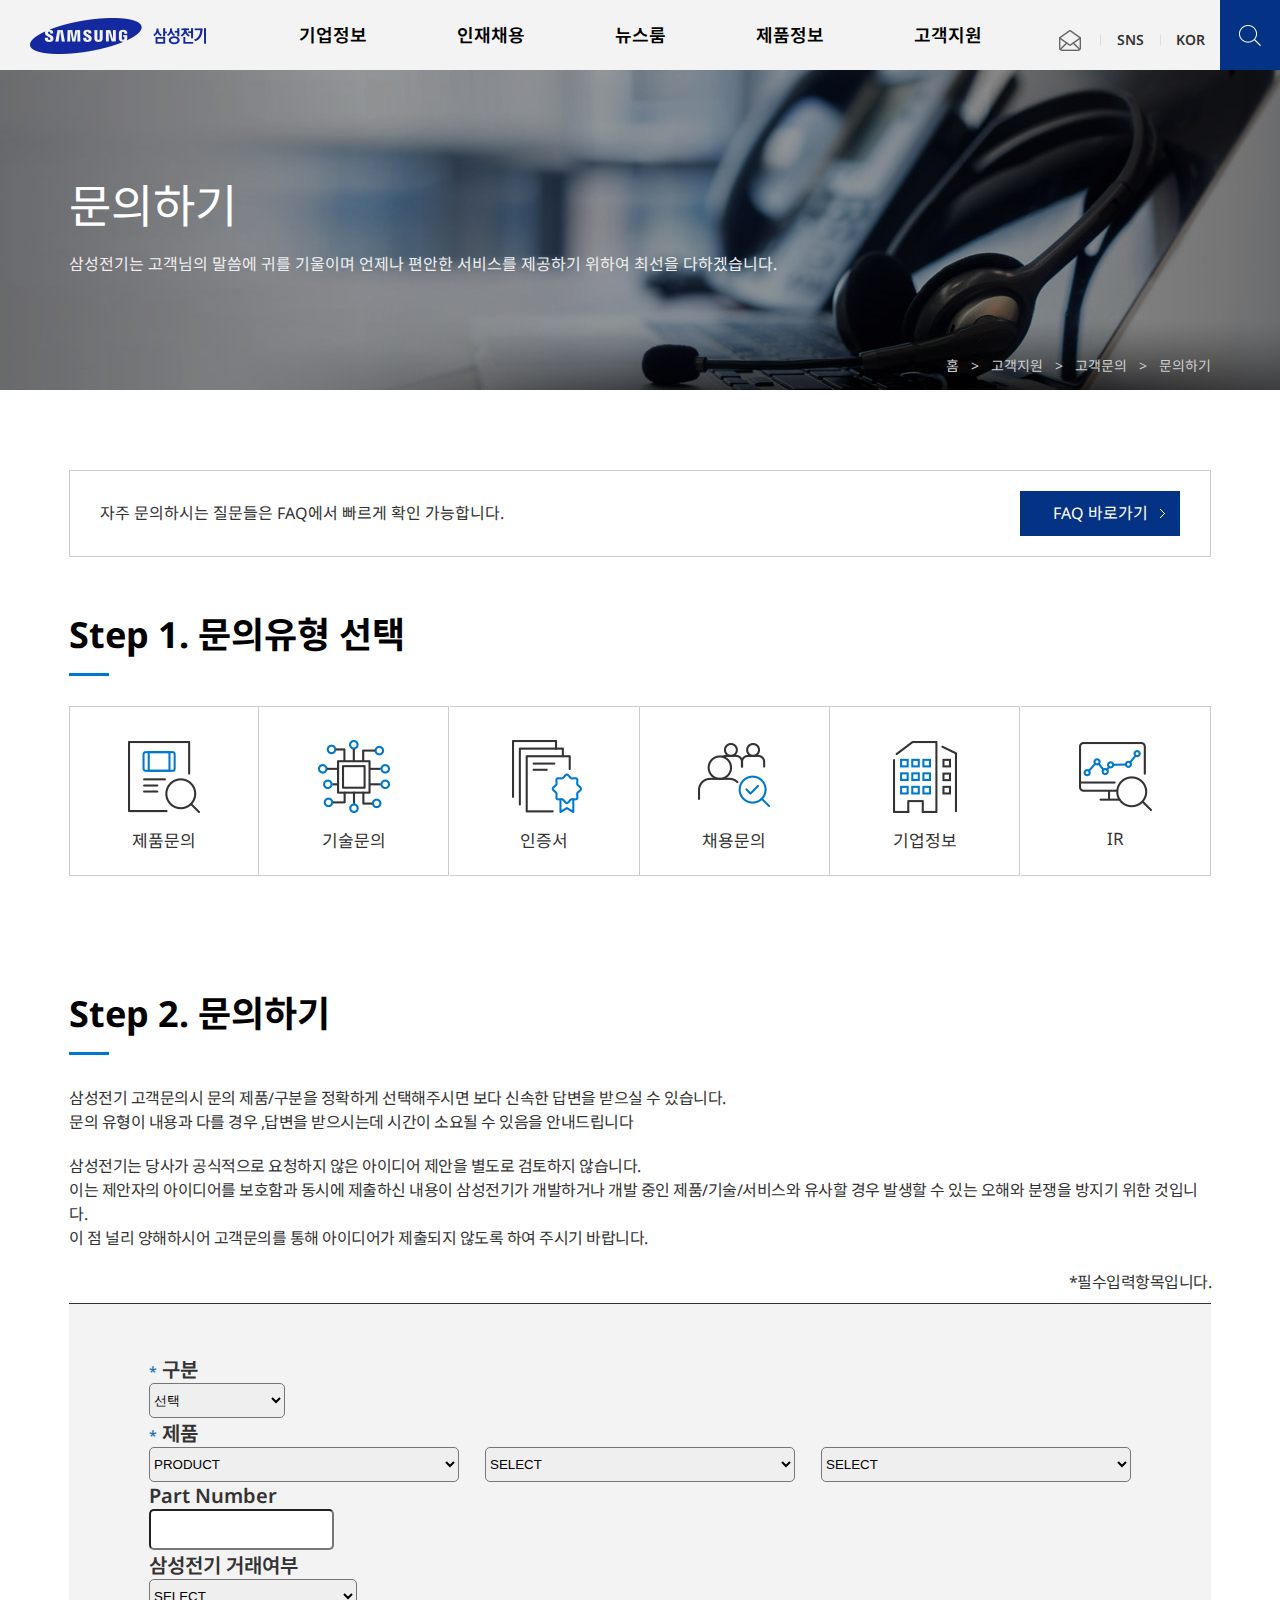
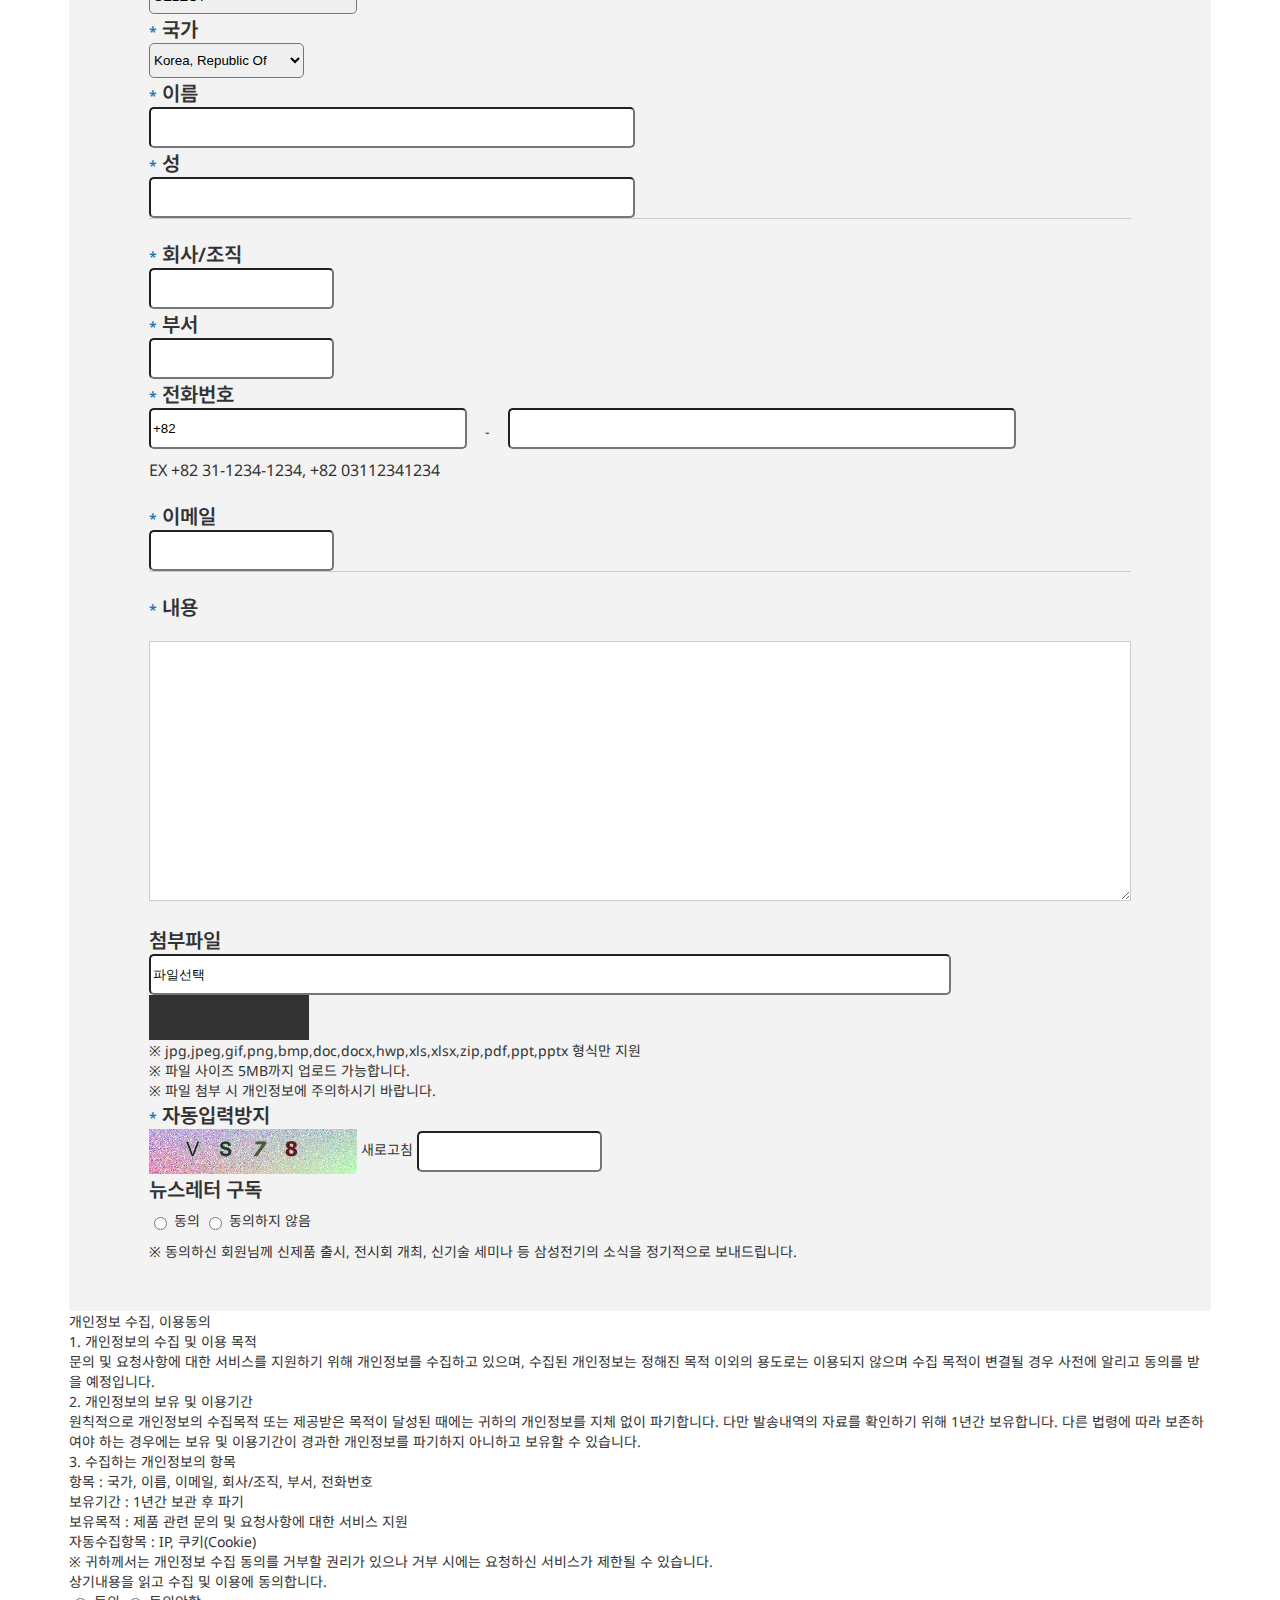
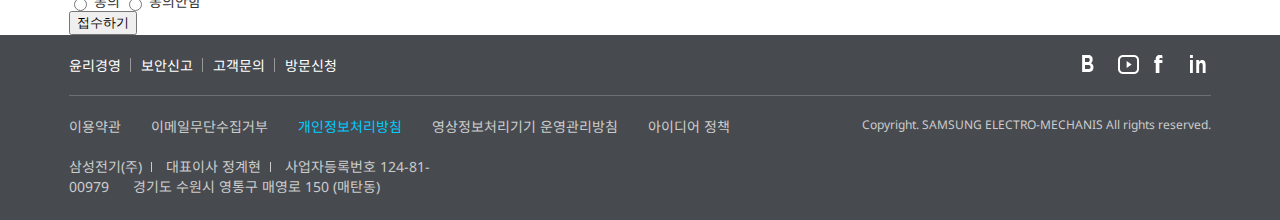
<file: sub1.html>
<!DOCTYPE html>
<html lang="en">
<head>
<meta charset="UTF-8">
<meta http-equiv="X-UA-Compatible" content="IE=edge">
<meta name="viewport" content="width=device-width, initial-scale=1.0">
<title>제품문의 | 문의하기 | 삼성전기</title>
<meta name="description" content="포트폴리오 삼성전기 서브페이지 클론사이트입니다">
<meta name="keywords" content="삼성전기, 삼성전기 소개, 삼성전기 정보, 삼성전기 뉴스">
<meta name="author" content="서지석">
<link rel="stylesheet" href="import.css"/>
<link rel="stylesheet" href="sub1.css">
<script defer src="main.js"></script>
</head>
<body>
  <!-- 본문 바로가기 -->
<div id="skipNavi"><a href="#container">본문으로 바로가기</a></div>
<!-- //본문 바로가기 -->
<hr/>
<!-- wrap -->
<div id="wrap">
  <!-- header -->
  <div id="header">

  </div>
  <!-- //header -->
  <hr />

  <hr />
  <!-- container -->
  <div id="container">
    <!-- spot -->
    <div class="spot">
    <!-- spot_inner -->
    <div class="spot_inner">
      <h2>문의하기</h2>
      <p>삼성전기는 고객님의 말씀에 귀를 기울이며 언제나 편안한 서비스를 제공하기 위하여 최선을 다하겠습니다.</p>
      <p class="path">홈 &nbsp; &gt; &nbsp; 고객지원 &nbsp; &gt; &nbsp; 고객문의 &nbsp; &gt; &nbsp; 문의하기</p>
    </div>
    <!-- //spot_inner -->
    </div>
    <!-- //spot -->
    <hr/>
    <!-- content -->
    <div id="content">
      <!-- faq -->
      <div class="faq">
        <p>자주 문의하시는 질문들은 FAQ에서 빠르게 확인 가능합니다.</p>
        <a href="#">FAQ 바로가기</a>
      </div>
      <!-- step1 -->
      <div class="step1">
        <h3>Step 1. 문의유형 선택</h3>
        <ul>
        <li><a href="#" title="제품문의 바로가기">제품문의</a></li>
        <li><a href="#" title="기술문의 바로가기">기술문의</a></li>
        <li><a href="#" title="인증서 바로가기">인증서</a></li>
        <li><a href="#" title="채용문의 바로가기">채용문의</a></li>
        <li><a href="#" title="기업정보 바로가기">기업정보</a></li>
        <li><a href="#" title="IR 바로가기">IR</a></li>
        </ul>
      </div>
      <!-- step2 -->
      <div class="step2">
        <h3>Step 2. 문의하기</h3>
        <p>삼성전기 고객문의시 문의 제품/구분을 정확하게 선택해주시면 보다 신속한 답변을 받으실 수 있습니다. <br/> 문의 유형이 내용과 다를 경우 ,답변을 받으시는데 시간이 소요될 수 있음을 안내드립니다</p>
        <p>삼성전기는 당사가 공식적으로 요청하지 않은 아이디어 제안을 별도로 검토하지 않습니다. <br />이는 제안자의 아이디어를 보호함과 동시에 제출하신 내용이 삼성전기가 개발하거나 개발 중인 제품/기술/서비스와 유사할 경우 발생할 수 있는 오해와 분쟁을 방지기 위한 것입니다. <br/>이 점 널리 양해하시어 고객문의를 통해 아이디어가 제출되지 않도록 하여 주시기 바랍니다.</p>
        <p class="essential"><span>*</span>필수입력항목입니다.</p>
        <form action="/" method="post">
          <fieldset>
            <legend class="blind">문의하기</legend>
              <dl>
              <dt><label for="type"><span>*</span>구분</label></dt>
              <dd>
                <select id="type" title="구분">
                  <option value="선택">선택</option>
                  <option value="선택">구입문의</option>
                  <option value="선택">샘플요청</option>
                  <option value="선택">견적요청</option>
                  <option value="Component Library">Component Library</option>
                </select>
              </dd>
              <dt><label for="product"><span>*</span>제품</label></dt>
              <dd class="product">
                <select id="product" title="제품">
                  <option value="PRODUCT">PRODUCT</option>
                  <option value="Passive ComPonent">Passive Component</option>
                  <option value="Automotive">Automotive</option>
                  <option value="Module">Module</option>
                </select>
                <select id="product" title="제품">
                  <option value="SELECT">SELECT</option>
                </select>
                <select id="product" title="제품">
                  <option value="SELECT2">SELECT</option>
                </select>
              </dd>
              <dt><label for="partNumber">Part Number</label></dt>
              <dd><input type="tel" class="seperate" id="part_Num" title="PartNumber"></dd>
              <dt><label for="ideal">삼성전기 거래여부</label></dt>
              <dd>
                <select id="deal" class="form_full" title="삼성전기 거래여부">
                  <option>SELECT</option>
                  <option>삼성전기 거래중</option>
                  <option>삼성전기 Sales Partners 거래중</option>
                  <option>거래 예정</option>
                  <option>기타</option>
              </select>
              </dd>
              <dt><label for="country"><span>*</span>국가</label></dt>
              <dd>
                <select id="country" class="form_full" title="국가 선택">
                  <option>Korea, Republic Of</option>
                  <option>China</option>
                  <option>Japan</option>
                  <option>Thailand</option>
                  <option>France</option>
                  <option>Italy</option>
                  <option>German</option>
                  <option>United Kingdom</option>
                  <option>United States America</option>
                  <option>Russia</option>
                </select>
              </dd>
              <dt class="blind">이름,성</dt>
              <dd class="seperate user">
                  <dl>
                    <dt><label for="firstName"><span>*</span>이름</label></dt>
                    <dd><input type="text" id="firstName" title="이름"></dd>
                  </dl>
                  <dl>
                    <dt><label for="lastName"><span>*</span>성</label></dt>
                    <dd><input type="text" id="lastName" title="성"></dd>
                  </dl>
              </dd>
            <dt><label for="company"><span>*</span>회사/조직</label></dt>
            <dd>
                <input type="text" class="seperate" id="company" title="회사/조직">
            </dd>
            <dt><label for="cp_part"><span>*</span>부서</label></dt>
            <dd>
                <input type="text" class="seperate" id="cp_part" title="부서">
            </dd>
            <dt><label for="telNum"><span>*</span>전화번호</label></dt>
            <dd class="phone">
                <input type="tel" id="telNum" value="+82" maxlength="4" class="telNum_1" title="국가번호">
                <span>-</span>
                <input type="tel" class="telNum_2" title="국가번호를 제외한 번호">
                <p>EX +82 31-1234-1234, +82 03112341234</p>
            </dd>
            <dt><label for="email"><span>*</span>이메일</label></dt>
            <dd class="seperate">
                <input type="email" id="email" title="이메일">
            </dd>
            <dt><label for="contxt"><span>*</span>내용</label></dt>
            <dd>
                <textarea id="context" cols="30" rows="10" title="내용"></textarea>
            </dd>
            <dt>첨부파일</dt>
            <dd class="attach">
                <input type="text" id="File" value="파일선택" title="첨부파일 선택">
                <label for="attachfile"><a href="#">찾아보기</a></label>
                <input type="file" id="attachfile"/>
                <ul>
                    <li>※ jpg,jpeg,gif,png,bmp,doc,docx,hwp,xls,xlsx,zip,pdf,ppt,pptx 형식만 지원</li>
                    <li>※ 파일 사이즈 5MB까지 업로드 가능합니다.</li>
                    <li>※ 파일 첨부 시 개인정보에 주의하시기 바랍니다.</li>
                </ul>
            </dd>
            <dt><label for="autoInput"><span>*</span>자동입력방지</label></dt>
            <dd class="auto_input">
                <img src="images/jcaptcha.do" alt="자동입력방지 문구">
                <a href="#">새로고침</a>
                <input type="text" id="autoInput"title="자동입력방지 문구 입력">
            </dd>
            <dt><label>뉴스레터 구독</label></dt>
            <dd class="news_Subscribe">
                <input type="radio" name="subscribe" id="rd_subscribe">
                <label for="rd_subscribe">동의</label>
                <input type="radio" name="subscribe" id="rd_subscribe1">
                <label for="rd_subscribe1">동의하지 않음</label>
                <p>※ 동의하신 회원님께 신제품 출시, 전시회 개최, 신기술 세미나 등 삼성전기의 소식을 정기적으로 보내드립니다.</p>
            </dd>
        </dl>
    </div>
    <h4>개인정보 수집, 이용동의</h4>
    <div class="agree">
        <h5>1. 개인정보의 수집 및 이용 목적</h5>
        <p>문의 및 요청사항에 대한 서비스를 지원하기 위해 개인정보를 수집하고 있으며, 수집된 개인정보는 정해진 목적 이외의 용도로는 이용되지 않으며 수집 목적이 변결될 경우 사전에 알리고 동의를 받을 예정입니다.</p>
        <h5>2. 개인정보의 보유 및 이용기간</h5>
        <p>원칙적으로 개인정보의 수집목적 또는 제공받은 목적이 달성된 때에는 귀하의 개인정보를 지체 없이 파기합니다. 다만 발송내역의 자료를 확인하기 위해 1년간 보유합니다. 다른 법령에 따라 보존하여야 하는 경우에는 보유 및 이용기간이 경과한 개인정보를 파기하지 아니하고 보유할 수 있습니다.</p>
        <h5>3. 수집하는 개인정보의 항목</h5>
        <ul>
            <li>항목 : 국가, 이름, 이메일, 회사/조직, 부서, 전화번호</li>
            <li>보유기간 : 1년간 보관 후 파기</li>
            <li>보유목적 : 제품 관련 문의 및 요청사항에 대한 서비스 지원</li>
            <li>자동수집항목 : IP, 쿠키(Cookie)</li>
        </ul>
        <p>※ 귀하께서는 개인정보 수집 동의를 거부할 권리가 있으나 거부 시에는 요청하신 서비스가 제한될 수 있습니다.</p>
        <div class="privacy_agr">
            <p>상기내용을 읽고 수집 및 이용에 동의합니다.</p>
            <div class="privacy_agr_radio">
                <input type="radio" name="priv_agr" id="priv_yn">
                <label for="priv_yn">동의</label>
                <input type="radio" name="priv_agr" id="priv_no">
                <label for="priv_no">동의안함</label>
            </div>
        </div>
    </div>
    <p class="submit">
        <input type="submit" value="접수하기" title="접수하기 바로가기"/>
    </p>
      </div>
    </div>
    <!-- //content -->
  </div>
  <!-- //container -->
  <hr/>

  <!-- footer -->
  <div id="footer">

  </div>
  <!-- //footer -->
</div>
<!-- //wrap -->
<script>
  //AJAX의 최신 Fetch API 사용해서
  //html 문서안에서 다른 html문서 불러오기
  //자바스크립트 비동기 방식으로 async await
  async function fetchHtmlAsText(url) {
    const response = await fetch(url);
    return await response.text();
  }
  
  async function importPage(target) {
    document.querySelector('#' + target).innerHTML = await fetchHtmlAsText(target + '.html');
  }
  importPage('header');
  importPage('footer');
  </script>
</body>
</html>
</file>
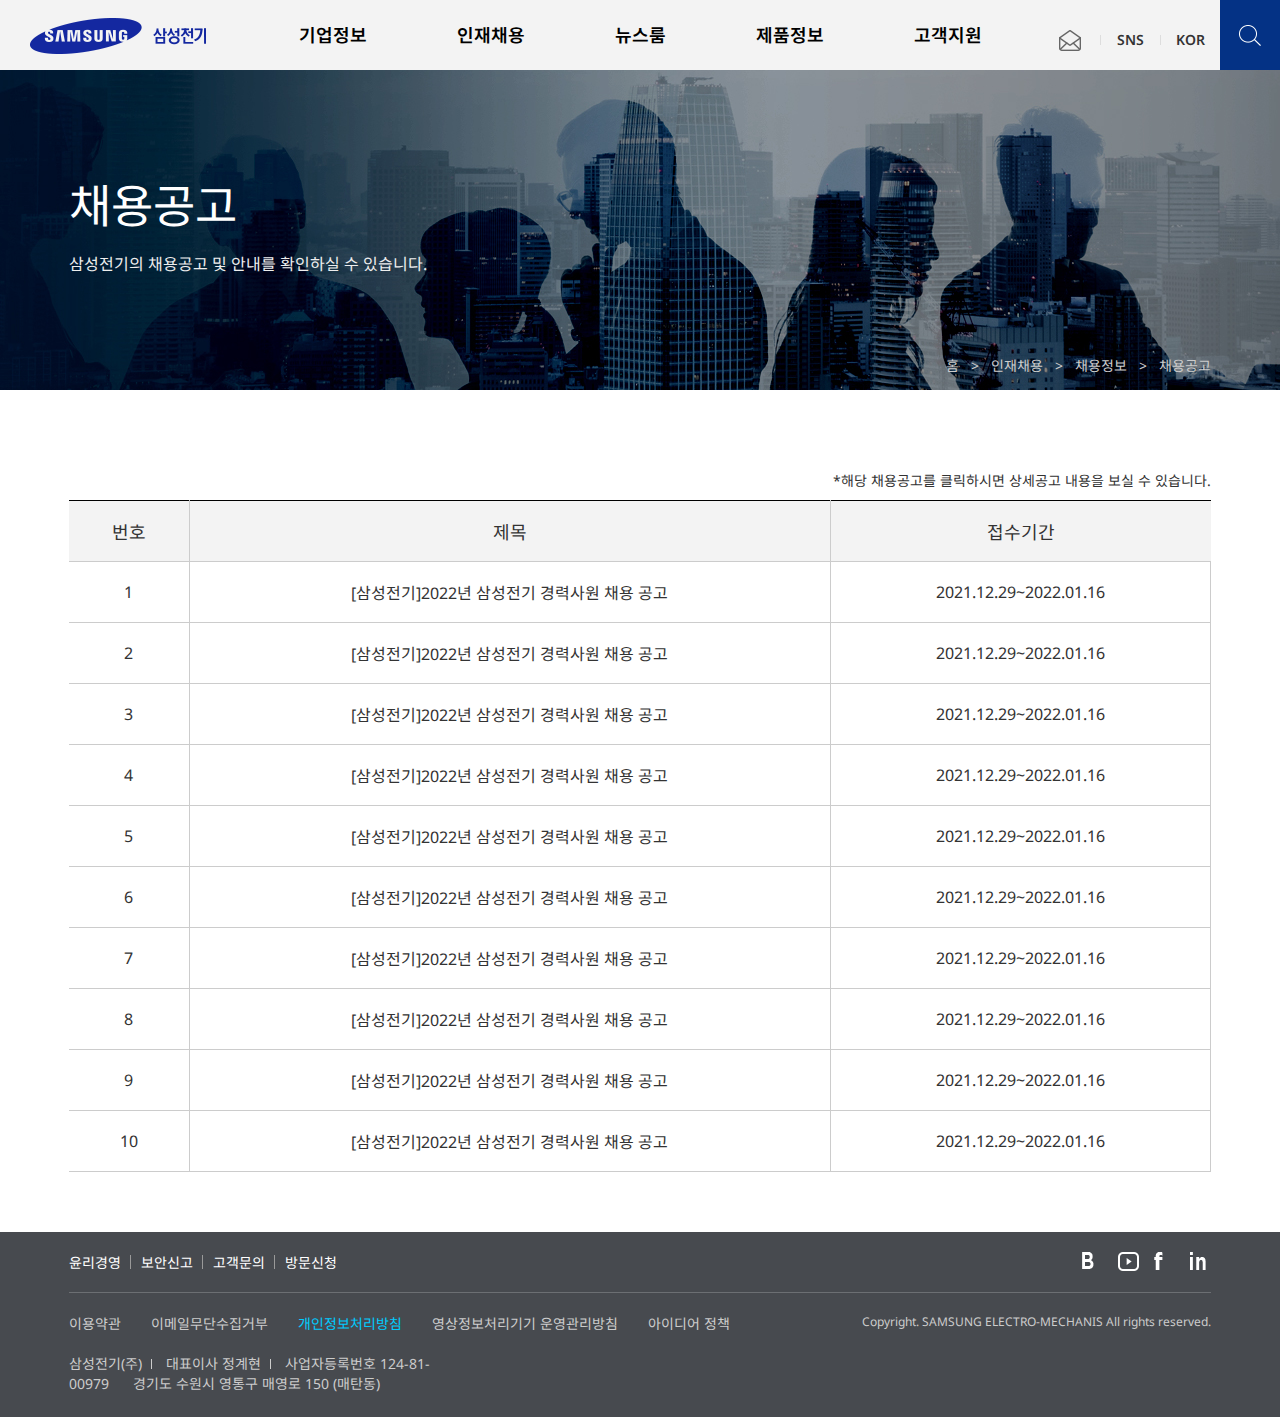
<file: sub2.html>
<!DOCTYPE html>
<html lang="en">
<head>
<meta charset="UTF-8">
<meta http-equiv="X-UA-Compatible" content="IE=edge">
<meta name="viewport" content="width=device-width, initial-scale=1.0">
<title>채용공고</title>
<meta name="description" content="포트폴리오 삼성전기 서브2페이지 클론사이트입니다">
<meta name="keywords" content="삼성전기, 삼성전기 소개, 삼성전기 정보, 삼성전기 뉴스">
<meta name="author" content="서지석">
<link rel="stylesheet" href="import.css" />
<link rel="stylesheet" href="sub2.css">
<script defer src="main.js"></script>
</head>
<body>
  <!-- 본문 바로가기 -->
  <div id="skipNavi"><a href="#container">본문으로 바로가기</a></div>
  <!-- //본문 바로가기 -->
  <hr/>
  <!-- wrap -->
  <div id="wrap">
    <!-- header -->
    <div id="header">
 
    </div>
    <!-- //header -->
    <hr />
  
    <hr />
    <!-- container -->
    <div id="container">
      <!-- spot -->
      <div class="spot">
        <!-- spot_inner -->
        <div class="spot_inner">
          <h2>채용공고</h2>
          <p>삼성전기의 채용공고 및 안내를 확인하실 수 있습니다.</p>
          <p class="path">홈 &nbsp; &gt; &nbsp; 인재채용 &nbsp; &gt; &nbsp; 채용정보 &nbsp; &gt; &nbsp; 채용공고</p>
        </div>
        <!-- //spot_inner -->
      </div>
      <!-- //spot -->
      <hr/>
      <!-- content -->
      <div id="content">
        <p class="info_txt"><span>*</span>해당 채용공고를 클릭하시면 상세공고 내용을 보실 수 있습니다.</p>
        <table class="job">
          <caption class="blind">채용공고</caption>
          <thead>
          <tr>
          <th scope="col">번호</th>
          <th scope="col">제목</th>
          <th scope="col">접수기간</th>
          </tr>
          </thead>
          <tbody>
            <tr>
              <td>1</td>
              <td><a href="#">[삼성전기]2022년 삼성전기 경력사원 채용 공고</a></td>
              <td>2021.12.29~2022.01.16</td>
            </tr>
            <tr>
              <td>2</td>
              <td><a href="#">[삼성전기]2022년 삼성전기 경력사원 채용 공고</a></td>
              <td>2021.12.29~2022.01.16</td>
            </tr>
            <tr>
              <td>3</td>
              <td><a href="#">[삼성전기]2022년 삼성전기 경력사원 채용 공고</a></td>
              <td>2021.12.29~2022.01.16</td>
            </tr>
            <tr>
              <td>4</td>
              <td><a href="#">[삼성전기]2022년 삼성전기 경력사원 채용 공고</a></td>
              <td>2021.12.29~2022.01.16</td>
            </tr>
            <tr>
              <td>5</td>
              <td><a href="#">[삼성전기]2022년 삼성전기 경력사원 채용 공고</a></td>
              <td>2021.12.29~2022.01.16</td>
            </tr>
            <tr>
              <td>6</td>
              <td><a href="#">[삼성전기]2022년 삼성전기 경력사원 채용 공고</a></td>
              <td>2021.12.29~2022.01.16</td>
            </tr>
            <tr>
              <td>7</td>
              <td><a href="#">[삼성전기]2022년 삼성전기 경력사원 채용 공고</a></td>
              <td>2021.12.29~2022.01.16</td>
            </tr>
            <tr>
              <td>8</td>
              <td><a href="#">[삼성전기]2022년 삼성전기 경력사원 채용 공고</a></td>
              <td>2021.12.29~2022.01.16</td>
            </tr>
            <tr>
              <td>9</td>
              <td><a href="#">[삼성전기]2022년 삼성전기 경력사원 채용 공고</a></td>
              <td>2021.12.29~2022.01.16</td>
            </tr>
            <tr>
              <td>10</td>
              <td><a href="#">[삼성전기]2022년 삼성전기 경력사원 채용 공고</a></td>
              <td>2021.12.29~2022.01.16</td>
            </tr>
          </tbody>
        </table>
          <div class="banner">
          <p></p>
          <a href="#"></a>
        </div>
        </div>

      </div>
      <!-- //content -->
    </div>
    <!-- //container -->

    <hr />
    <!-- footer -->
    <div id="footer">

    </div>
    <!-- //footer -->
  </div>
  <!-- //wrap -->
  <script>
    //AJAX의 최신 Fetch API 사용해서
    //html 문서안에서 다른 html문서 불러오기
    //자바스크립트 비동기 방식으로 async await
    async function fetchHtmlAsText(url) {
      const response = await fetch(url);
      return await response.text();
    }
    
    async function importPage(target) {
      document.querySelector('#' + target).innerHTML = await fetchHtmlAsText(target + '.html');
    }
    importPage('header');
    importPage('footer');
    </script>
</body>
</html>
</file>
<file: import.css>
/* import.css */
@import url(reset.css);
@import url(layout.css);
@import url(header.css);
@import url(footer.css);
</file>
<file: sub1.css>
@import url(reset.css);

/* sub1.css */

@import url('https://fonts.googleapis.com/css2?family=Noto+Sans+KR&display=swap');
@import url('https://fonts.googleapis.com/css2?family=Noto+Sans&display=swap');


/* container */
/* spot */
.spot{background: url(images/faq_visual_img.jpg) no-repeat 50% 0;color: #fff;}
.spot_inner > h2{font-size: 46px;margin-bottom: 15px;}
.spot_inner > h2{font-size: 46px;margin-bottom: 15px;}
.spot_inner > p{font-size: 16px;color: #eee;}
.spot_inner > p.path{position: relative;bottom: -80px;right: 0;text-align: right;font-size: 14px;color: #ccc;}

/* content */
#content h3{font-size: 36px;color: #000;font-weight: bold;line-height: 1;}
#content h3::after{content:"";display: block;width: 40px;height: 3px;background-color: #0079cc;margin: 20px 0 30px;}

/* faq */
div.faq{display: flex;justify-content: space-between;width: 100%;padding: 20px 30px;box-sizing: border-box;border: 1px solid #ccc;margin-bottom: 60px;margin-top: 80px;}
div.faq > p{font-size: 16px;line-height: 45px;}
div.faq > a{display: block;width: 160px; height: 45px;background: #043285 url(images/btn_arrow_ico_w.png) no-repeat 90% 50%;
color: #fff;font-size: 16px;text-align: center;line-height: 45px;}



/* step1 */

.step1>ul{width: 100%; display: flex;margin-bottom: 120px;}
.step1>ul>li{flex: 1; text-align: center;}
.step1>ul>li>a{display: block;width: 190px;height: 170px;border: 1px solid #ccc;border-left: none;padding-top: 120px;box-sizing: border-box;font-size: 17px;}
.step1>ul>li:first-of-type>a{border: 1px solid #ccc; background:url(images/ico_inquiry_01.png) no-repeat 50% 35% ;}
.step1>ul>li:nth-of-type(2)>a{background:url(images/ico_inquiry_02.png) no-repeat 50% 35% ;}
.step1>ul>li:nth-of-type(3)>a{background:url(images/ico_inquiry_03.png) no-repeat 50% 35% ;}
.step1>ul>li:nth-of-type(4)>a{background:url(images/ico_inquiry_04.png) no-repeat 50% 35% ;}
.step1>ul>li:nth-of-type(5)>a{background:url(images/ico_inquiry_05.png) no-repeat 50% 35% ;}
.step1>ul>li:nth-of-type(6)>a{background:url(images/ico_inquiry_06.png) no-repeat 50% 35% ;}
/* .step1>ul>li:first-of-type.on>a{background: #043285 url(images/ico_inquiry_on_01.png) no-repeat 50% 35%;color: #fff;} */


/* step2 */
.step2 > p{font-size: 16px;letter-spacing: -0.5px;margin-bottom: 20px;}
.step2 > p.essential{text-align: right;margin-bottom: 10px;}
fieldset select{height: 35px;border-radius: 5px;}
fieldset input{height: 35px;border-radius: 5px;}
#type{height: 35px;border-radius: 5px;}

.step2 > form > fieldset > dl{border-top: 1px solid #333;padding: 50px 80px;background-color: #f3f3f3;}
.step2 > form dt{font-size: 20px;font-weight: 600;}
.step2 > form dt>label>span{padding-right: 5px;color: #1a73b7;font-size: 14px;}
.step2> form dl input>,.step2 select{width: 100%;height: 45px;border: 1px solid #ccc;margin: 20px 0;box-sizing: border-box;text-indent: 10px;}
.step2 > form textarea{width: 100%;height: 260px;padding:18px;border: 1px solid #ccc;margin: 20px 0;box-sizing: border-box;}

.step2 > form dd.product{display: flex;justify-content: space-between;}
.step2 > form dd.product select{width: 310px;}

.step2 > form dd.seperate{border-bottom: 1px solid #ccc;margin-bottom: 20px;}
.step2 > form dd.user>dl input{width: 478px;height: 35px;border-radius: 5px;}

.step2 > form dd.phone input{margin-bottom: 10px;height: 35px;border-radius: 5px;}
.step2 > form dd.phone input:first-of-type{width: 310px;margin-right: 14px;}
.step2 > form dd.phone input:last-of-type{width: 500px;margin-left: 14px;}
.step2 > form dd.phone p{padding-bottom: 20px;font-size: 16px;color: #333;}

.step2 > form dd.attach input[type="text"]{width: 794px;margin-right: 20px;background: #fff;}
.step2 > form dd.attach label{display: inline-block;width: 160px;height: 45px;background: #333;
  color: #fff;text-align: center;line-height: 45px;}
.step2 > form dd.attach input[type="file"]{display: none;}

/* 개인정보 동의 */
.step2 > form h4{font-size: 30px;margin: 80px 0 20px;}
.step2 > form div.agree{border: 1px solid #ccc;padding: 50px;margin-bottom: 90px;font-size: 16px;color: #666;}
.step2 > form div.agree > h5{color: #0079cc;margin-bottom: 10px;}
.step2 > form div.agree > p{margin-bottom:30px;}
.step2 > form div.agree > ul{margin-bottom: 15px;}
.step2 > form div.agree > ul > li{background: url(images/bg_list_dot.gif) no-repeat 0 50%;
  text-indent: 10px;line-height: 1.8;}
.step2 > form div.agree > ul > li > span{color: #0079cc;font-size: 20px;text-decoration: underline;}
.step2 > form div.agree p:nth-last-of-type(1){text-align: right;}
.step2 > form div.agree p:nth-last-of-type(2){display: flex;justify-content: space-between;}


/* 접수하기 */
.step2 > form input[type="submit"]{display: block;width: 160px;height: 45px;margin: 0 auto;border: none;background: #043285 url(images/btn_arrow_ico_w.png) no-repeat 75% 50% ;
  color: #fff;text-align: center;}
</file>
<file: sub2.css>
/* sub2.css */
@import url(reset.css);




/* container */
/* spot */
.spot{background: url(images/careers_visual_img.jpg) no-repeat 50% 0;color: #fff;}

.spot_inner > h2{font-size: 46px;margin-bottom: 15px;}
.spot_inner > h2{font-size: 46px;margin-bottom: 15px;}
.spot_inner > p{font-size: 16px;color: #eee;}
.spot_inner > p.path{position: relative;bottom: -80px;right: 0;text-align: right;font-size: 14px;color: #ccc;}


/* content */
#content{margin-top: 80px;}
p.info_txt{text-align: right;margin-bottom: 10px;}

table.job{width: 100%;margin-bottom: 60px;}
.job th,.job td{height: 60px;border: 1px solid #ccc;text-align: center;}

.job thead th{border-top: 1px solid #000;background-color: #f3f3f3;font-size: 18px;}
.job thead th:first-of-type{width: 120px;border-left: none;}
.job thead th:nth-of-type(2){width: 640px;}
.job thead th:last-of-type{width: 380px;border-right: none;}

.job tbody td{border-top:none ;font-size: 16px;}
.job tbody td:first-of-type{border-left: none;}
.job tbody td:nth-of-type(2){border-right: none;}




/* faq */
div.faq{display: flex;justify-content: space-between;width: 100%;padding: 20px 30px;box-sizing: border-box;border: 1px solid #ccc;margin-bottom: 60px;}
div.faq > p{font-size: 16px;line-height: 45px;}
div.faq > a{display: block;width: 160px; height: 45px;background: #043285 url(images/btn_arrow_ico_w.png) no-repeat 90% 50%;
color: #fff;font-size: 16px;text-align: center;line-height: 45px;}
</file>
